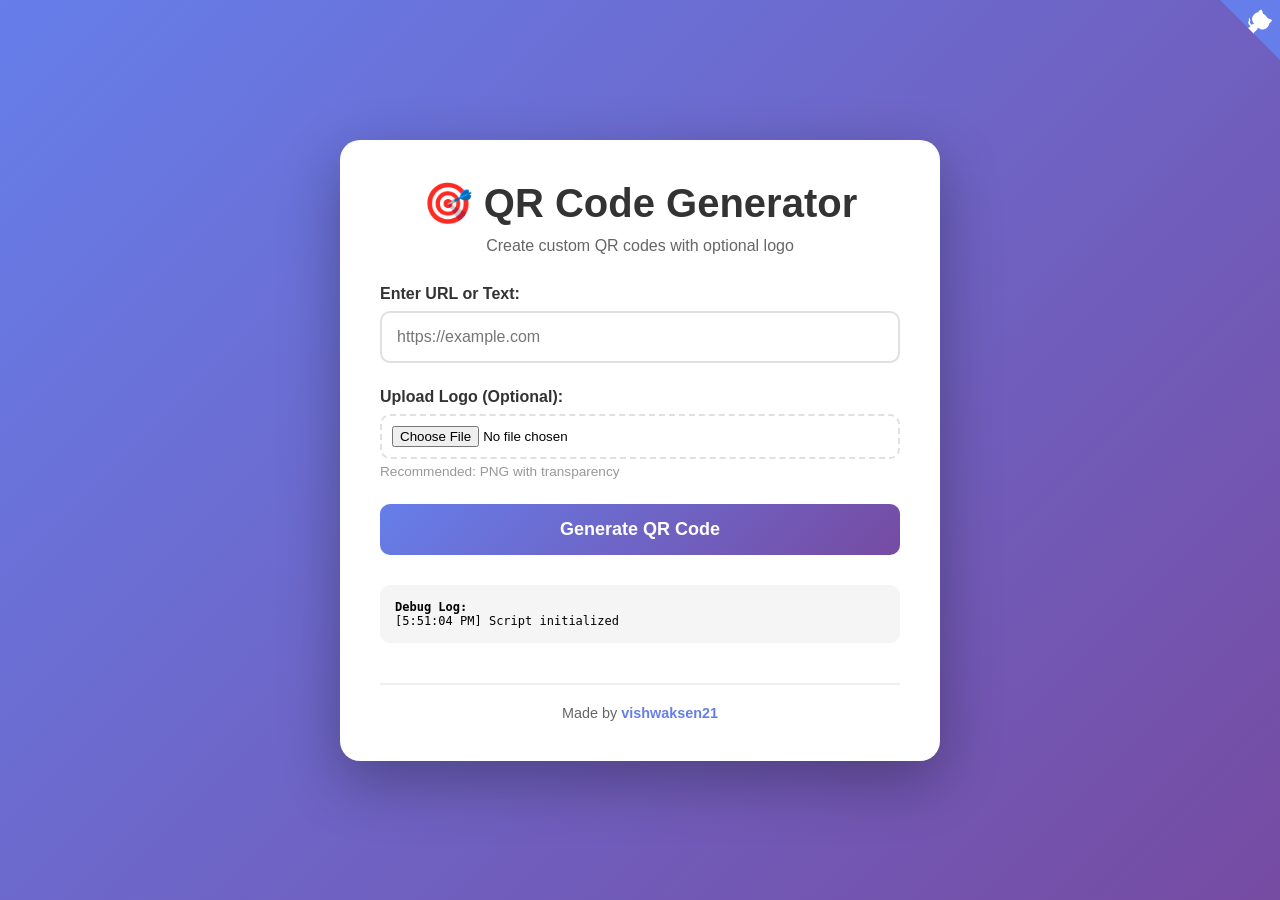
<file: index.html>
<!DOCTYPE html>
<html lang="en">
<head>
    <meta charset="UTF-8">
    <meta name="viewport" content="width=device-width, initial-scale=1.0">
    <title>QR Code Generator</title>
    <link rel="stylesheet" href="/static/style.css">
</head>
<body>
    <a href="https://github.com/vishwaksen21" target="_blank" rel="noopener noreferrer" class="github-corner" aria-label="View on GitHub">
        <svg width="60" height="60" viewBox="0 0 250 250" aria-hidden="true">
            <path d="M0,0 L115,115 L130,115 L142,142 L250,250 L250,0 Z" fill="#667eea"></path>
            <path d="M128.3,109.0 C113.8,99.7 119.0,89.6 119.0,89.6 C122.0,82.7 120.5,78.6 120.5,78.6 C119.2,72.0 123.4,76.3 123.4,76.3 C127.3,80.9 125.5,87.3 125.5,87.3 C122.9,97.6 130.6,101.9 134.4,103.2" fill="currentColor" style="transform-origin: 130px 106px;" class="octo-arm"></path>
            <path d="M115.0,115.0 C114.9,115.1 118.7,116.5 119.8,115.4 L133.7,101.6 C136.9,99.2 139.9,98.4 142.2,98.6 C133.8,88.0 127.5,74.4 143.8,58.0 C148.5,53.4 154.0,51.2 159.7,51.0 C160.3,49.4 163.2,43.6 171.4,40.1 C171.4,40.1 176.1,42.5 178.8,56.2 C183.1,58.6 187.2,61.8 190.9,65.4 C194.5,69.0 197.7,73.2 200.1,77.6 C213.8,80.2 216.3,84.9 216.3,84.9 C212.7,93.1 206.9,96.0 205.4,96.6 C205.1,102.4 203.0,107.8 198.3,112.5 C181.9,128.9 168.3,122.5 157.7,114.1 C157.9,116.9 156.7,120.9 152.7,124.9 L141.0,136.5 C139.8,137.7 141.6,141.9 141.8,141.8 Z" fill="currentColor" class="octo-body"></path>
        </svg>
    </a>
    
    <div class="container">
        <h1>🎯 QR Code Generator</h1>
        <p class="subtitle">Create custom QR codes with optional logo</p>
        
        <div class="form-container">
            <form id="qrForm">
                <div class="form-group">
                    <label for="qrData">Enter URL or Text:</label>
                    <input 
                        type="text" 
                        id="qrData" 
                        placeholder="https://example.com" 
                        required
                        autocomplete="off"
                    >
                </div>
                
                <div class="form-group">
                    <label for="logoFile">Upload Logo (Optional):</label>
                    <input 
                        type="file" 
                        id="logoFile" 
                        accept="image/*"
                    >
                    <small>Recommended: PNG with transparency</small>
                </div>
                
                <button type="submit" id="generateBtn">
                    <span id="btnText">Generate QR Code</span>
                    <span id="btnLoader" class="loader" style="display: none;"></span>
                </button>
            </form>
        </div>
        
        <div id="result" class="result" style="display: none;">
            <h2>Your QR Code</h2>
            <div class="qr-container">
                <img id="qrImage" alt="Generated QR Code">
            </div>
            <button id="downloadBtn" class="download-btn">Download QR Code</button>
        </div>
        
        <div id="error" class="error" style="display: none;"></div>
        
        <!-- Debug info -->
        <div id="debugInfo" style="margin-top: 20px; padding: 15px; background: #f5f5f5; border-radius: 10px; font-family: monospace; font-size: 12px; display: none;">
            <strong>Debug Log:</strong>
            <div id="debugLog"></div>
        </div>
        
        <footer class="footer">
            <p>Made by <a href="https://github.com/vishwaksen21" target="_blank" rel="noopener noreferrer" class="creator-link">vishwaksen21</a></p>
        </footer>
    </div>
    
    <script src="/static/script.js"></script>
</body>
</html>
</file>
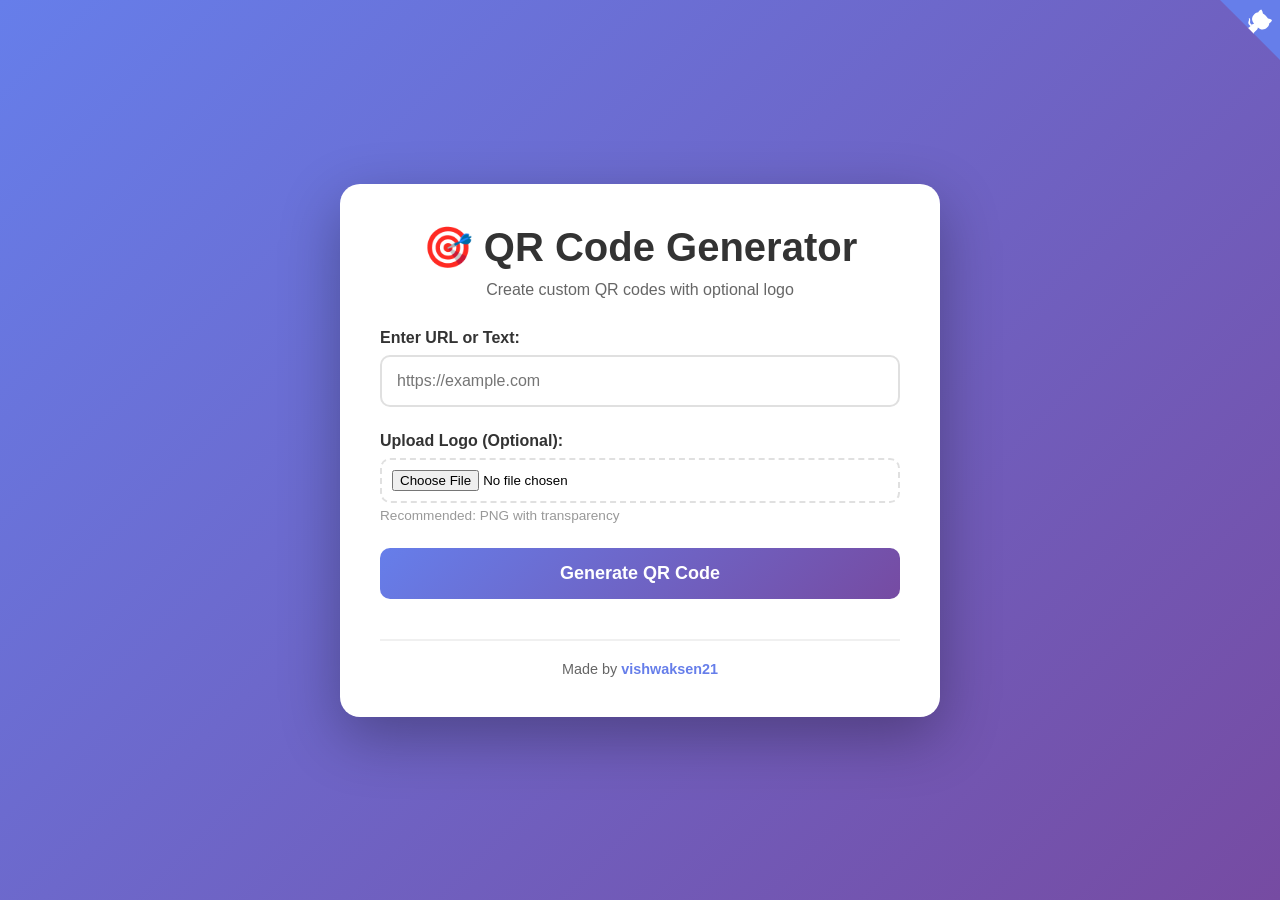
<file: public/index.html>
<!DOCTYPE html>
<html lang="en">
<head>
    <meta charset="UTF-8">
    <meta name="viewport" content="width=device-width, initial-scale=1.0">
    <title>QR Code Generator</title>
    <link rel="stylesheet" href="/static/style.css">
</head>
<body>
    <a href="https://github.com/vishwaksen21" target="_blank" rel="noopener noreferrer" class="github-corner" aria-label="View on GitHub">
        <svg width="60" height="60" viewBox="0 0 250 250" aria-hidden="true">
            <path d="M0,0 L115,115 L130,115 L142,142 L250,250 L250,0 Z" fill="#667eea"></path>
            <path d="M128.3,109.0 C113.8,99.7 119.0,89.6 119.0,89.6 C122.0,82.7 120.5,78.6 120.5,78.6 C119.2,72.0 123.4,76.3 123.4,76.3 C127.3,80.9 125.5,87.3 125.5,87.3 C122.9,97.6 130.6,101.9 134.4,103.2" fill="currentColor" style="transform-origin: 130px 106px;" class="octo-arm"></path>
            <path d="M115.0,115.0 C114.9,115.1 118.7,116.5 119.8,115.4 L133.7,101.6 C136.9,99.2 139.9,98.4 142.2,98.6 C133.8,88.0 127.5,74.4 143.8,58.0 C148.5,53.4 154.0,51.2 159.7,51.0 C160.3,49.4 163.2,43.6 171.4,40.1 C171.4,40.1 176.1,42.5 178.8,56.2 C183.1,58.6 187.2,61.8 190.9,65.4 C194.5,69.0 197.7,73.2 200.1,77.6 C213.8,80.2 216.3,84.9 216.3,84.9 C212.7,93.1 206.9,96.0 205.4,96.6 C205.1,102.4 203.0,107.8 198.3,112.5 C181.9,128.9 168.3,122.5 157.7,114.1 C157.9,116.9 156.7,120.9 152.7,124.9 L141.0,136.5 C139.8,137.7 141.6,141.9 141.8,141.8 Z" fill="currentColor" class="octo-body"></path>
        </svg>
    </a>
    
    <div class="container">
        <h1>🎯 QR Code Generator</h1>
        <p class="subtitle">Create custom QR codes with optional logo</p>
        
        <div class="form-container">
            <form id="qrForm">
                <div class="form-group">
                    <label for="qrData">Enter URL or Text:</label>
                    <input 
                        type="text" 
                        id="qrData" 
                        placeholder="https://example.com" 
                        required
                        autocomplete="off"
                    >
                </div>
                
                <div class="form-group">
                    <label for="logoFile">Upload Logo (Optional):</label>
                    <input 
                        type="file" 
                        id="logoFile" 
                        accept="image/*"
                    >
                    <small>Recommended: PNG with transparency</small>
                </div>
                
                <button type="submit" id="generateBtn">
                    <span id="btnText">Generate QR Code</span>
                    <span id="btnLoader" class="loader" style="display: none;"></span>
                </button>
            </form>
        </div>
        
        <div id="result" class="result" style="display: none;">
            <h2>Your QR Code</h2>
            <div class="qr-container">
                <img id="qrImage" alt="Generated QR Code">
            </div>
            <button id="downloadBtn" class="download-btn">Download QR Code</button>
        </div>
        
        <div id="error" class="error" style="display: none;"></div>
        
        <footer class="footer">
            <p>Made by <a href="https://github.com/vishwaksen21" target="_blank" rel="noopener noreferrer" class="creator-link">vishwaksen21</a></p>
        </footer>
    </div>
    
    <script src="/static/script.js"></script>
</body>
</html>
</file>
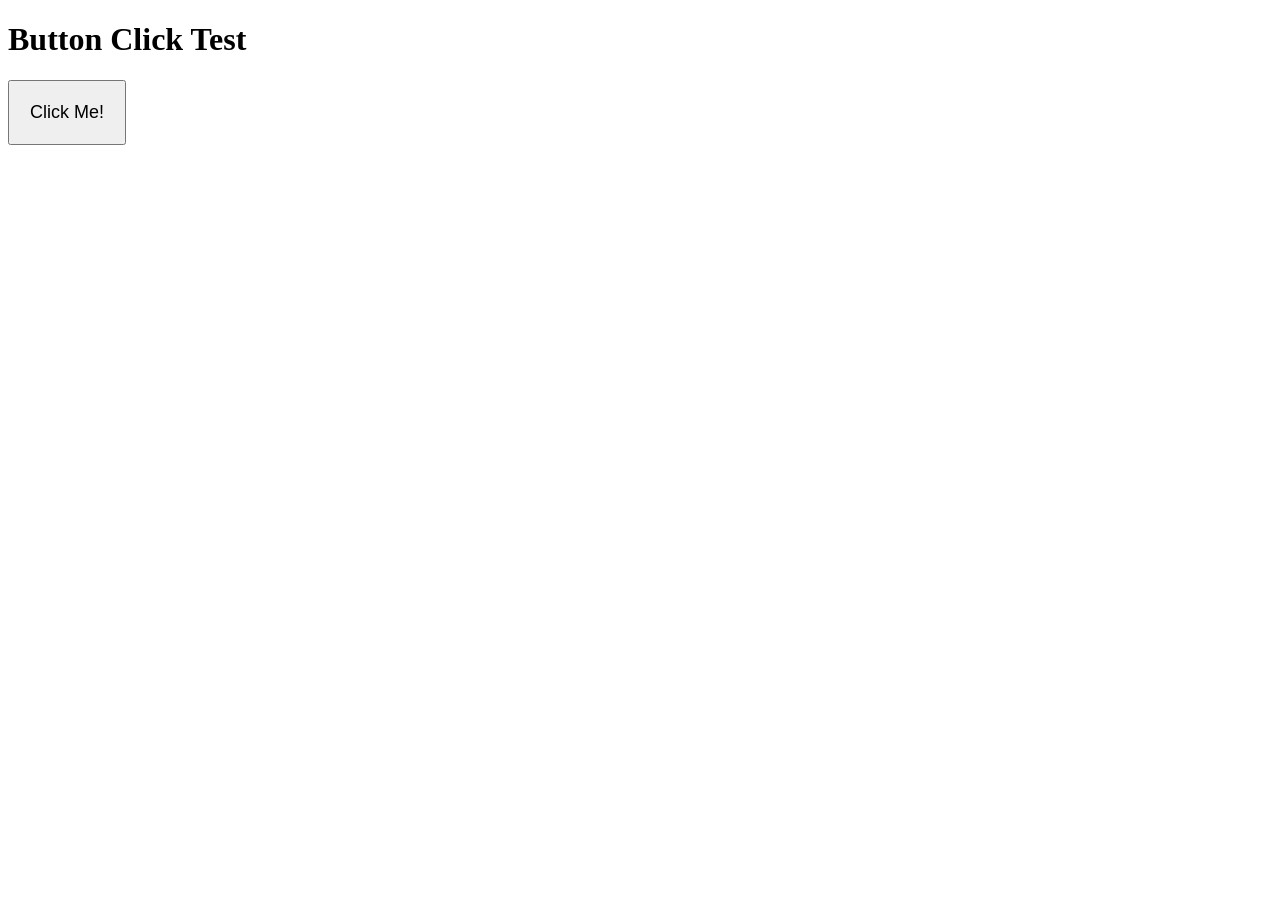
<file: simple-test.html>
<!DOCTYPE html>
<html lang="en">
<head>
    <meta charset="UTF-8">
    <meta name="viewport" content="width=device-width, initial-scale=1.0">
    <title>Simple Test</title>
</head>
<body>
    <h1>Button Click Test</h1>
    <button id="testBtn" style="padding: 20px; font-size: 18px; cursor: pointer;">
        Click Me!
    </button>
    <p id="result"></p>
    
    <script>
        console.log('Script loaded');
        const btn = document.getElementById('testBtn');
        const resultP = document.getElementById('result');
        
        console.log('Button element:', btn);
        
        if (btn) {
            btn.addEventListener('click', () => {
                console.log('Button clicked!');
                resultP.textContent = 'Button works! ✓';
                resultP.style.color = 'green';
                resultP.style.fontSize = '20px';
            });
            console.log('Event listener attached');
        } else {
            console.error('Button not found!');
        }
    </script>
</body>
</html>
</file>
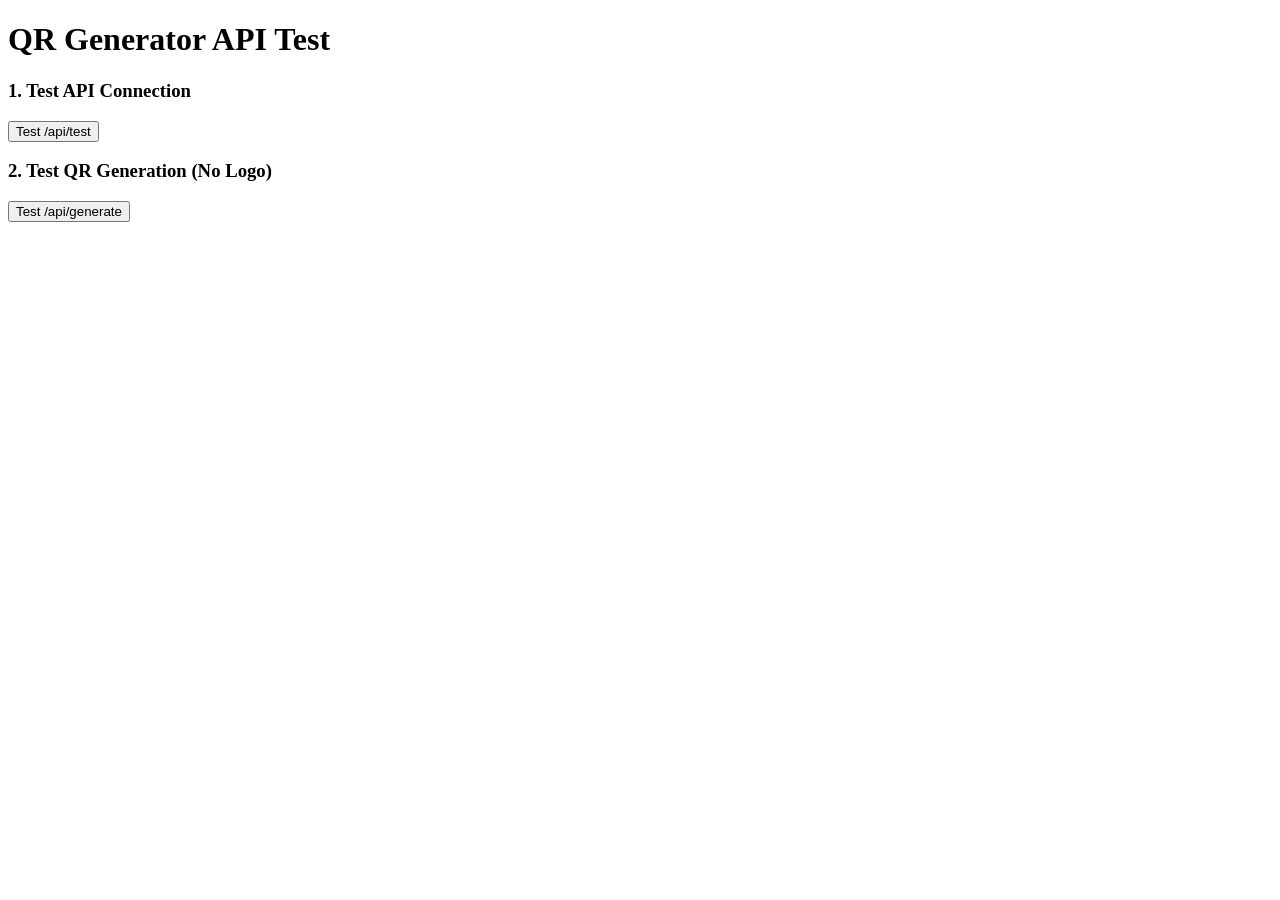
<file: test.html>
<!DOCTYPE html>
<html>
<head>
    <title>API Test</title>
</head>
<body>
    <h1>QR Generator API Test</h1>
    
    <h3>1. Test API Connection</h3>
    <button onclick="testAPI()">Test /api/test</button>
    <pre id="apiTest"></pre>
    
    <h3>2. Test QR Generation (No Logo)</h3>
    <button onclick="testQR()">Test /api/generate</button>
    <pre id="qrTest"></pre>
    <div id="qrResult"></div>
    
    <script>
        async function testAPI() {
            const output = document.getElementById('apiTest');
            output.textContent = 'Testing...';
            try {
                const response = await fetch('/api/test');
                const data = await response.json();
                output.textContent = JSON.stringify(data, null, 2);
            } catch (error) {
                output.textContent = 'Error: ' + error.message;
            }
        }
        
        async function testQR() {
            const output = document.getElementById('qrTest');
            const result = document.getElementById('qrResult');
            output.textContent = 'Testing...';
            result.innerHTML = '';
            
            try {
                const response = await fetch('/api/generate', {
                    method: 'POST',
                    headers: {
                        'Content-Type': 'application/json',
                    },
                    body: JSON.stringify({
                        data: 'https://github.com/vishwaksen21'
                    })
                });
                
                const data = await response.json();
                output.textContent = JSON.stringify({
                    status: response.status,
                    success: data.success,
                    hasImage: !!data.image
                }, null, 2);
                
                if (data.image) {
                    result.innerHTML = '<img src="' + data.image + '" style="max-width: 300px;">';
                }
            } catch (error) {
                output.textContent = 'Error: ' + error.message;
            }
        }
    </script>
</body>
</html>
</file>
<file: static/style.css>
* {
    margin: 0;
    padding: 0;
    box-sizing: border-box;
}

body {
    font-family: -apple-system, BlinkMacSystemFont, 'Segoe UI', Roboto, Oxygen, Ubuntu, sans-serif;
    background: linear-gradient(135deg, #667eea 0%, #764ba2 100%);
    min-height: 100vh;
    display: flex;
    justify-content: center;
    align-items: center;
    padding: 20px;
}

.container {
    background: white;
    border-radius: 20px;
    box-shadow: 0 20px 60px rgba(0, 0, 0, 0.3);
    padding: 40px;
    max-width: 600px;
    width: 100%;
}

h1 {
    text-align: center;
    color: #333;
    margin-bottom: 10px;
    font-size: 2.5rem;
}

.subtitle {
    text-align: center;
    color: #666;
    margin-bottom: 30px;
    font-size: 1rem;
}

.form-container {
    margin-bottom: 30px;
}

.form-group {
    margin-bottom: 25px;
}

label {
    display: block;
    margin-bottom: 8px;
    color: #333;
    font-weight: 600;
}

input[type="text"] {
    width: 100%;
    padding: 15px;
    border: 2px solid #e0e0e0;
    border-radius: 10px;
    font-size: 16px;
    transition: border-color 0.3s;
}

input[type="text"]:focus {
    outline: none;
    border-color: #667eea;
}

input[type="file"] {
    width: 100%;
    padding: 10px;
    border: 2px dashed #e0e0e0;
    border-radius: 10px;
    cursor: pointer;
    transition: border-color 0.3s;
}

input[type="file"]:hover {
    border-color: #667eea;
}

small {
    display: block;
    margin-top: 5px;
    color: #999;
    font-size: 0.85rem;
}

button {
    width: 100%;
    padding: 15px;
    background: linear-gradient(135deg, #667eea 0%, #764ba2 100%);
    color: white;
    border: none;
    border-radius: 10px;
    font-size: 18px;
    font-weight: 600;
    cursor: pointer;
    transition: transform 0.2s, box-shadow 0.2s;
    display: flex;
    justify-content: center;
    align-items: center;
    gap: 10px;
}

button:hover {
    transform: translateY(-2px);
    box-shadow: 0 10px 20px rgba(102, 126, 234, 0.4);
}

button:active {
    transform: translateY(0);
}

button:disabled {
    opacity: 0.6;
    cursor: not-allowed;
    transform: none;
}

.loader {
    border: 3px solid rgba(255, 255, 255, 0.3);
    border-top: 3px solid white;
    border-radius: 50%;
    width: 20px;
    height: 20px;
    animation: spin 1s linear infinite;
}

@keyframes spin {
    0% { transform: rotate(0deg); }
    100% { transform: rotate(360deg); }
}

.result {
    text-align: center;
    animation: fadeIn 0.5s;
}

.result h2 {
    color: #333;
    margin-bottom: 20px;
}

.qr-container {
    background: #f5f5f5;
    border-radius: 15px;
    padding: 30px;
    margin-bottom: 20px;
    display: inline-block;
}

#qrImage {
    max-width: 100%;
    height: auto;
    border-radius: 10px;
}

.download-btn {
    background: linear-gradient(135deg, #11998e 0%, #38ef7d 100%);
    margin-top: 10px;
}

.download-btn:hover {
    box-shadow: 0 10px 20px rgba(56, 239, 125, 0.4);
}

.error {
    background: #fee;
    border: 2px solid #fcc;
    color: #c33;
    padding: 15px;
    border-radius: 10px;
    margin-top: 20px;
    animation: shake 0.5s;
}

@keyframes fadeIn {
    from {
        opacity: 0;
        transform: translateY(20px);
    }
    to {
        opacity: 1;
        transform: translateY(0);
    }
}

@keyframes shake {
    0%, 100% { transform: translateX(0); }
    25% { transform: translateX(-10px); }
    75% { transform: translateX(10px); }
}

.github-corner {
    position: fixed;
    top: 0;
    right: 0;
    z-index: 1000;
    border: 0;
    color: #fff;
    fill: #667eea;
}

.github-corner:hover .octo-arm {
    animation: octocat-wave 560ms ease-in-out;
}

@keyframes octocat-wave {
    0%, 100% { transform: rotate(0); }
    20%, 60% { transform: rotate(-25deg); }
    40%, 80% { transform: rotate(10deg); }
}

.footer {
    margin-top: 40px;
    padding-top: 20px;
    border-top: 2px solid #f0f0f0;
    text-align: center;
}

.footer p {
    color: #666;
    font-size: 0.9rem;
    margin: 0;
}

.creator-link {
    color: #667eea;
    text-decoration: none;
    font-weight: 600;
    transition: color 0.3s;
}

.creator-link:hover {
    color: #764ba2;
    text-decoration: underline;
}

@media (max-width: 600px) {
    .container {
        padding: 25px;
    }
    
    h1 {
        font-size: 2rem;
    }
    
    .footer {
        margin-top: 30px;
    }
    
    .github-corner svg {
        width: 50px;
        height: 50px;
    }
}
</file>
